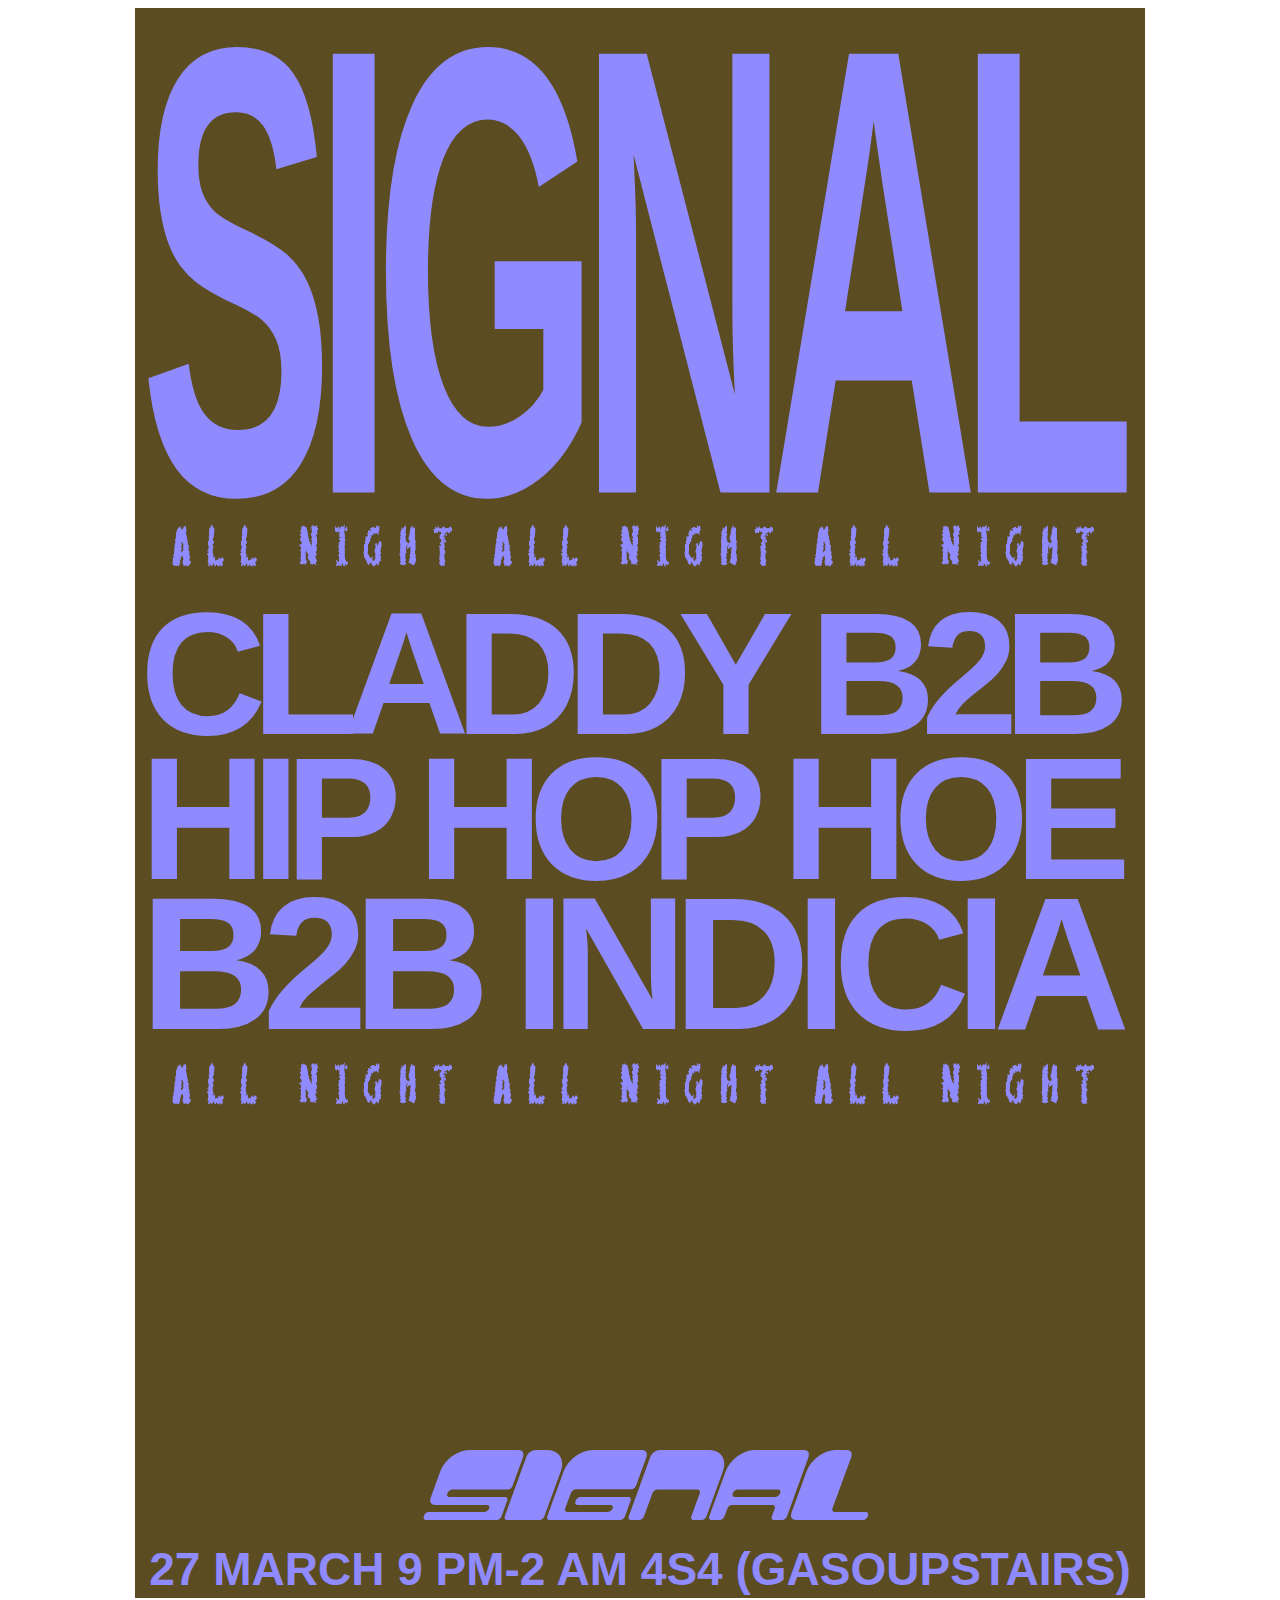
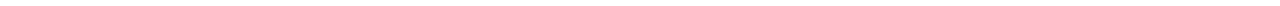
<file: index.html>
<!DOCTYPE HTML>
<html>
    <head>
    <meta charset="utf-8">
    <link rel="stylesheet" href="style1.css" type="text/css">
    </head>
    <body>
         

        
    <div class="background">
     <p class="title">SIGNAL</p><br> 
    <p class="sub"> ALL NIGHT ALL NIGHT ALL NIGHT</p><br>
    <p class="main1">CLADDY B2B</p><br>
    <p class="main2">HIP HOP HOE</p><br>
    <p class="main3">B2B INDICIA</p>
    <p class="sub2"> ALL NIGHT ALL NIGHT ALL NIGHT</p><br>
    
    <p class="signal">SIGNAL</p>
    
    <p class="footer1">27 MARCH 9 PM-2 AM 4S4 (GASOUPSTAIRS)</p>
        
    
        
        
        
    </div>
        
        
        
        
        
    </body>
</file>
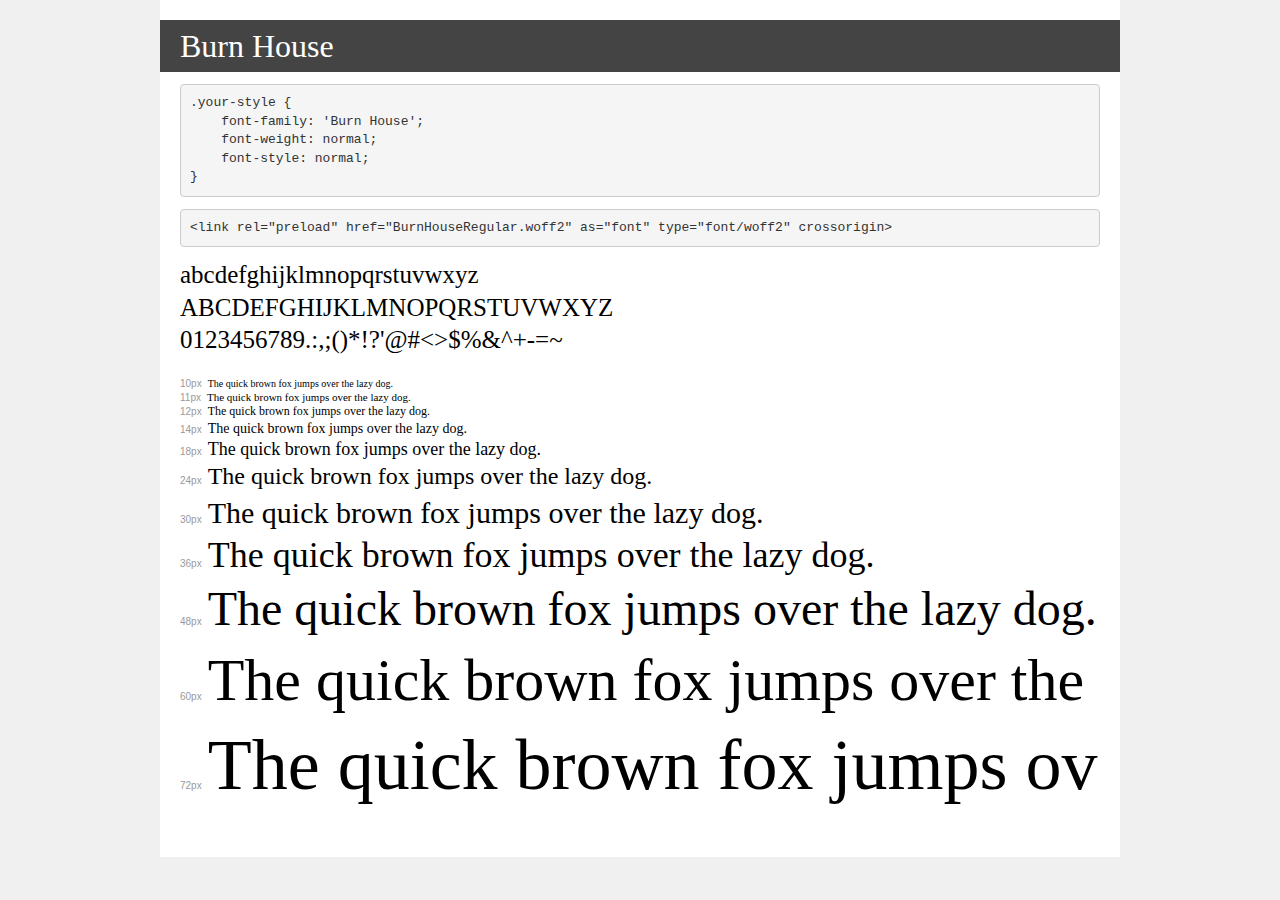
<file: demo 2.html>
<!DOCTYPE html>
<html lang="en">
<head>
    <meta charset="utf-8">
    <meta http-equiv="X-UA-Compatible" content="IE=edge">
    <meta name="viewport" content="width=device-width, initial-scale=1">
    <meta name="robots" content="noindex, noarchive">
    <meta name="format-detection" content="telephone=no">
    <title>Transfonter demo</title>
    <link href="stylesheet.css" rel="stylesheet">
    <style>
        /*
        http://meyerweb.com/eric/tools/css/reset/
        v2.0 | 20110126
        License: none (public domain)
        */
        html, body, div, span, applet, object, iframe,
        h1, h2, h3, h4, h5, h6, p, blockquote, pre,
        a, abbr, acronym, address, big, cite, code,
        del, dfn, em, img, ins, kbd, q, s, samp,
        small, strike, strong, sub, sup, tt, var,
        b, u, i, center,
        dl, dt, dd, ol, ul, li,
        fieldset, form, label, legend,
        table, caption, tbody, tfoot, thead, tr, th, td,
        article, aside, canvas, details, embed,
        figure, figcaption, footer, header, hgroup,
        menu, nav, output, ruby, section, summary,
        time, mark, audio, video {
            margin: 0;
            padding: 0;
            border: 0;
            font-size: 100%;
            font: inherit;
            vertical-align: baseline;
        }
        /* HTML5 display-role reset for older browsers */
        article, aside, details, figcaption, figure,
        footer, header, hgroup, menu, nav, section {
            display: block;
        }
        body {
            line-height: 1;
        }
        ol, ul {
            list-style: none;
        }
        blockquote, q {
            quotes: none;
        }
        blockquote:before, blockquote:after,
        q:before, q:after {
            content: '';
            content: none;
        }
        table {
            border-collapse: collapse;
            border-spacing: 0;
        }
        /* demo styles */
        body {
            background: #f0f0f0;
            color: #000;
        }
        .page {
            background: #fff;
            width: 920px;
            margin: 0 auto;
            padding: 20px 20px 0 20px;
            overflow: hidden;
        }
        .font-container {
            overflow-x: auto;
            overflow-y: hidden;
            margin-bottom: 40px;
            line-height: 1.3;
            white-space: nowrap;
            padding-bottom: 5px;
        }
        h1 {
            position: relative;
            background: #444;
            font-size: 32px;
            color: #fff;
            padding: 10px 20px;
            margin: 0 -20px 12px -20px;
        }
        .letters {
            font-size: 25px;
            margin-bottom: 20px;
        }
        .s10:before {
            content: '10px';
        }
        .s11:before {
            content: '11px';
        }
        .s12:before {
            content: '12px';
        }
        .s14:before {
            content: '14px';
        }
        .s18:before {
            content: '18px';
        }
        .s24:before {
            content: '24px';
        }
        .s30:before {
            content: '30px';
        }
        .s36:before {
            content: '36px';
        }
        .s48:before {
            content: '48px';
        }
        .s60:before {
            content: '60px';
        }
        .s72:before {
            content: '72px';
        }
        .s10:before, .s11:before, .s12:before, .s14:before,
        .s18:before, .s24:before, .s30:before, .s36:before,
        .s48:before, .s60:before, .s72:before {
            font-family: Arial, sans-serif;
            font-size: 10px;
            font-weight: normal;
            font-style: normal;
            color: #999;
            padding-right: 6px;
        }
        pre {
            display: block;
            padding: 9px;
            margin: 0 0 12px;
            font-family: Monaco, Menlo, Consolas, "Courier New", monospace;
            font-size: 13px;
            line-height: 1.428571429;
            color: #333;
            font-weight: normal;
            font-style: normal;
            background-color: #f5f5f5;
            border: 1px solid #ccc;
            overflow-x: auto;
            border-radius: 4px;
        }
        /* responsive */
        @media (max-width: 959px) {
            .page {
                width: auto;
                margin: 0;
            }
        }
    </style>
</head>
<body>
<div class="page">
    <div class="demo">
        <h1 style="font-family: 'Burn House'; font-weight: normal; font-style: normal;">Burn House</h1>
        <pre title="Usage">.your-style {
    font-family: 'Burn House';
    font-weight: normal;
    font-style: normal;
}</pre>
        <pre title="Preload (optional)">
&lt;link rel=&quot;preload&quot; href=&quot;BurnHouseRegular.woff2&quot; as=&quot;font&quot; type=&quot;font/woff2&quot; crossorigin&gt;</pre>
        <div class="font-container" style="font-family: 'Burn House'; font-weight: normal; font-style: normal;">
            <p class="letters">
                abcdefghijklmnopqrstuvwxyz<br>
ABCDEFGHIJKLMNOPQRSTUVWXYZ<br>
                0123456789.:,;()*!?'@#&lt;&gt;$%&^+-=~
            </p>
            <p class="s10" style="font-size: 10px;">The quick brown fox jumps over the lazy dog.</p>
            <p class="s11" style="font-size: 11px;">The quick brown fox jumps over the lazy dog.</p>
            <p class="s12" style="font-size: 12px;">The quick brown fox jumps over the lazy dog.</p>
            <p class="s14" style="font-size: 14px;">The quick brown fox jumps over the lazy dog.</p>
            <p class="s18" style="font-size: 18px;">The quick brown fox jumps over the lazy dog.</p>
            <p class="s24" style="font-size: 24px;">The quick brown fox jumps over the lazy dog.</p>
            <p class="s30" style="font-size: 30px;">The quick brown fox jumps over the lazy dog.</p>
            <p class="s36" style="font-size: 36px;">The quick brown fox jumps over the lazy dog.</p>
            <p class="s48" style="font-size: 48px;">The quick brown fox jumps over the lazy dog.</p>
            <p class="s60" style="font-size: 60px;">The quick brown fox jumps over the lazy dog.</p>
            <p class="s72" style="font-size: 72px;">The quick brown fox jumps over the lazy dog.</p>
        </div>
    </div>

</div>
</body>
</html>
</file>
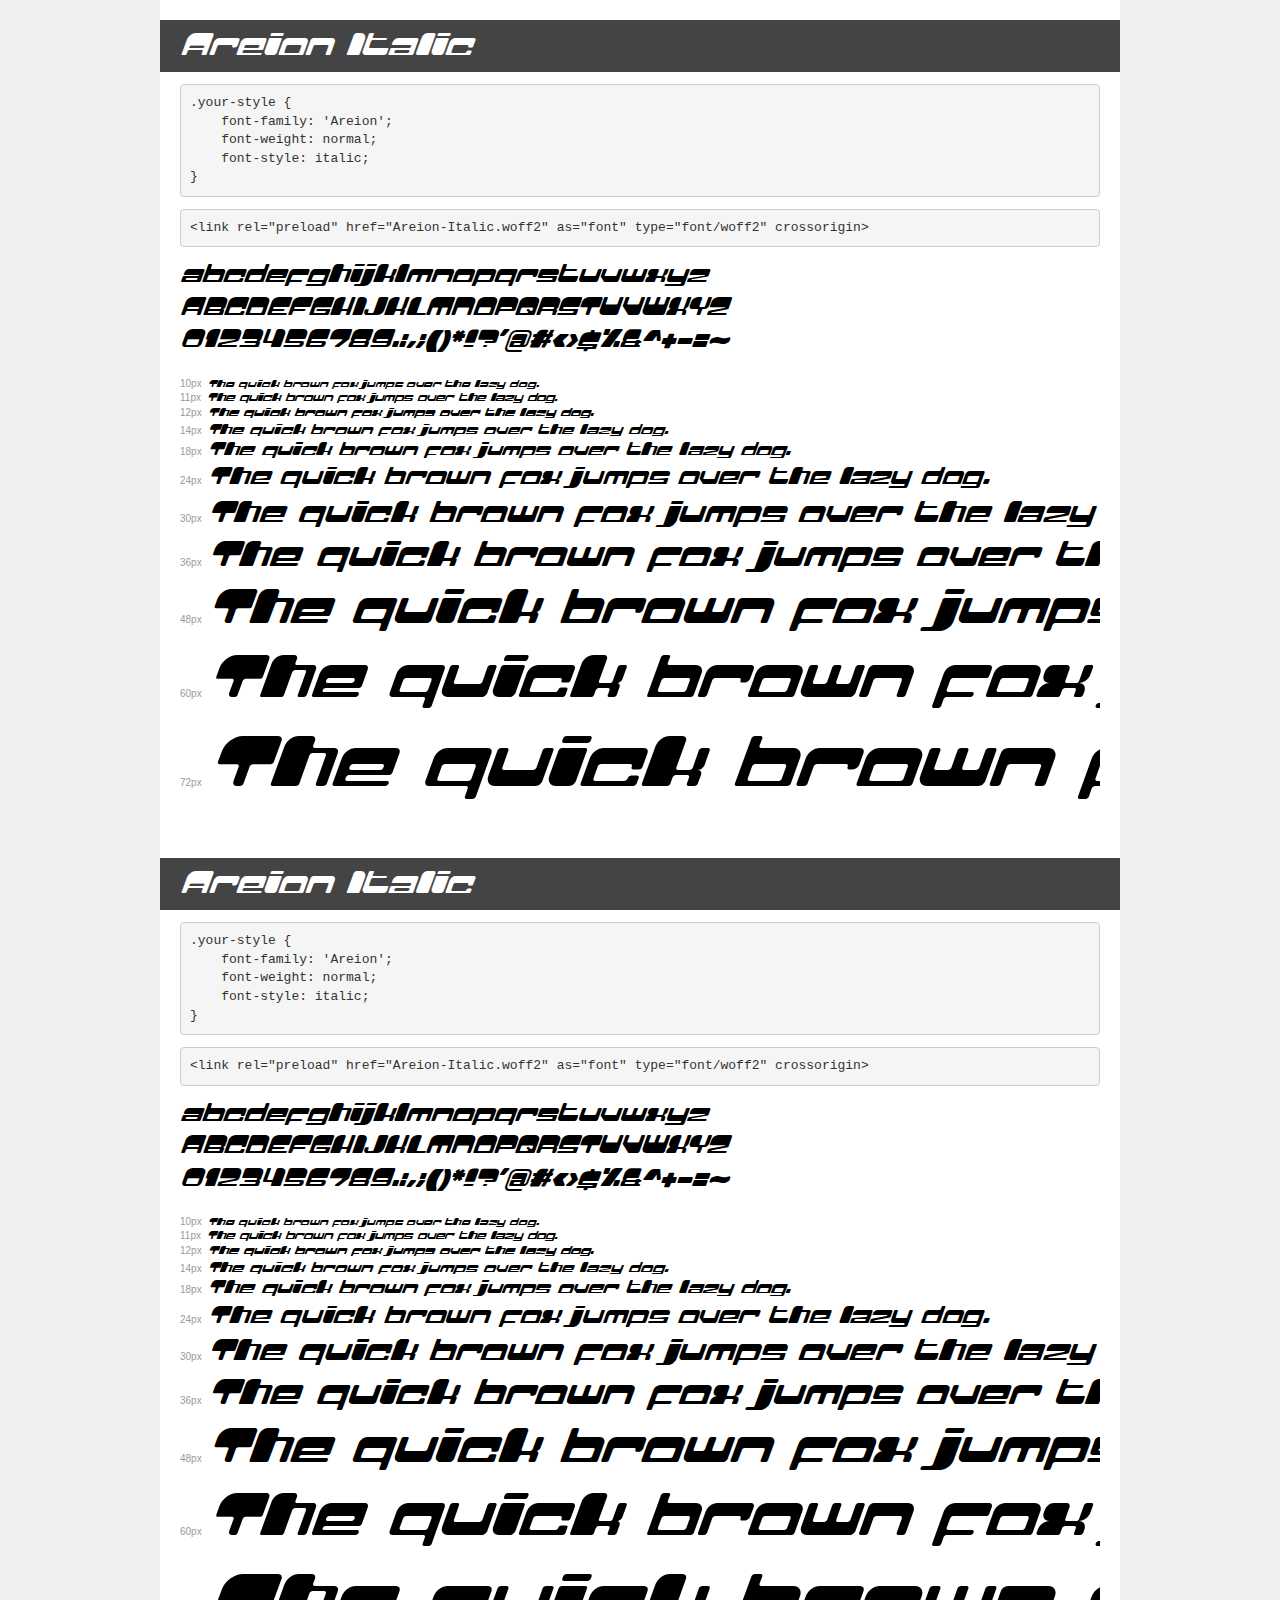
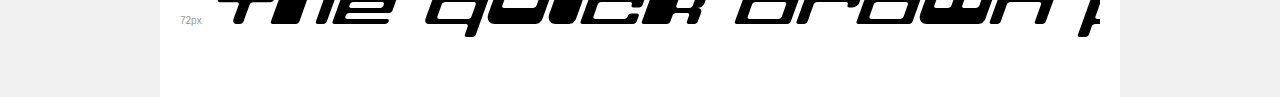
<file: demo.html>
<!DOCTYPE html>
<html lang="en">
<head>
    <meta charset="utf-8">
    <meta http-equiv="X-UA-Compatible" content="IE=edge">
    <meta name="viewport" content="width=device-width, initial-scale=1">
    <meta name="robots" content="noindex, noarchive">
    <meta name="format-detection" content="telephone=no">
    <title>Transfonter demo</title>
    <link href="stylesheet.css" rel="stylesheet">
    <style>
        /*
        http://meyerweb.com/eric/tools/css/reset/
        v2.0 | 20110126
        License: none (public domain)
        */
        html, body, div, span, applet, object, iframe,
        h1, h2, h3, h4, h5, h6, p, blockquote, pre,
        a, abbr, acronym, address, big, cite, code,
        del, dfn, em, img, ins, kbd, q, s, samp,
        small, strike, strong, sub, sup, tt, var,
        b, u, i, center,
        dl, dt, dd, ol, ul, li,
        fieldset, form, label, legend,
        table, caption, tbody, tfoot, thead, tr, th, td,
        article, aside, canvas, details, embed,
        figure, figcaption, footer, header, hgroup,
        menu, nav, output, ruby, section, summary,
        time, mark, audio, video {
            margin: 0;
            padding: 0;
            border: 0;
            font-size: 100%;
            font: inherit;
            vertical-align: baseline;
        }
        /* HTML5 display-role reset for older browsers */
        article, aside, details, figcaption, figure,
        footer, header, hgroup, menu, nav, section {
            display: block;
        }
        body {
            line-height: 1;
        }
        ol, ul {
            list-style: none;
        }
        blockquote, q {
            quotes: none;
        }
        blockquote:before, blockquote:after,
        q:before, q:after {
            content: '';
            content: none;
        }
        table {
            border-collapse: collapse;
            border-spacing: 0;
        }
        /* demo styles */
        body {
            background: #f0f0f0;
            color: #000;
        }
        .page {
            background: #fff;
            width: 920px;
            margin: 0 auto;
            padding: 20px 20px 0 20px;
            overflow: hidden;
        }
        .font-container {
            overflow-x: auto;
            overflow-y: hidden;
            margin-bottom: 40px;
            line-height: 1.3;
            white-space: nowrap;
            padding-bottom: 5px;
        }
        h1 {
            position: relative;
            background: #444;
            font-size: 32px;
            color: #fff;
            padding: 10px 20px;
            margin: 0 -20px 12px -20px;
        }
        .letters {
            font-size: 25px;
            margin-bottom: 20px;
        }
        .s10:before {
            content: '10px';
        }
        .s11:before {
            content: '11px';
        }
        .s12:before {
            content: '12px';
        }
        .s14:before {
            content: '14px';
        }
        .s18:before {
            content: '18px';
        }
        .s24:before {
            content: '24px';
        }
        .s30:before {
            content: '30px';
        }
        .s36:before {
            content: '36px';
        }
        .s48:before {
            content: '48px';
        }
        .s60:before {
            content: '60px';
        }
        .s72:before {
            content: '72px';
        }
        .s10:before, .s11:before, .s12:before, .s14:before,
        .s18:before, .s24:before, .s30:before, .s36:before,
        .s48:before, .s60:before, .s72:before {
            font-family: Arial, sans-serif;
            font-size: 10px;
            font-weight: normal;
            font-style: normal;
            color: #999;
            padding-right: 6px;
        }
        pre {
            display: block;
            padding: 9px;
            margin: 0 0 12px;
            font-family: Monaco, Menlo, Consolas, "Courier New", monospace;
            font-size: 13px;
            line-height: 1.428571429;
            color: #333;
            font-weight: normal;
            font-style: normal;
            background-color: #f5f5f5;
            border: 1px solid #ccc;
            overflow-x: auto;
            border-radius: 4px;
        }
        /* responsive */
        @media (max-width: 959px) {
            .page {
                width: auto;
                margin: 0;
            }
        }
    </style>
</head>
<body>
<div class="page">
    <div class="demo">
        <h1 style="font-family: 'Areion'; font-weight: normal; font-style: italic;">Areion Italic</h1>
        <pre title="Usage">.your-style {
    font-family: 'Areion';
    font-weight: normal;
    font-style: italic;
}</pre>
        <pre title="Preload (optional)">
&lt;link rel=&quot;preload&quot; href=&quot;Areion-Italic.woff2&quot; as=&quot;font&quot; type=&quot;font/woff2&quot; crossorigin&gt;</pre>
        <div class="font-container" style="font-family: 'Areion'; font-weight: normal; font-style: italic;">
            <p class="letters">
                abcdefghijklmnopqrstuvwxyz<br>
ABCDEFGHIJKLMNOPQRSTUVWXYZ<br>
                0123456789.:,;()*!?'@#&lt;&gt;$%&^+-=~
            </p>
            <p class="s10" style="font-size: 10px;">The quick brown fox jumps over the lazy dog.</p>
            <p class="s11" style="font-size: 11px;">The quick brown fox jumps over the lazy dog.</p>
            <p class="s12" style="font-size: 12px;">The quick brown fox jumps over the lazy dog.</p>
            <p class="s14" style="font-size: 14px;">The quick brown fox jumps over the lazy dog.</p>
            <p class="s18" style="font-size: 18px;">The quick brown fox jumps over the lazy dog.</p>
            <p class="s24" style="font-size: 24px;">The quick brown fox jumps over the lazy dog.</p>
            <p class="s30" style="font-size: 30px;">The quick brown fox jumps over the lazy dog.</p>
            <p class="s36" style="font-size: 36px;">The quick brown fox jumps over the lazy dog.</p>
            <p class="s48" style="font-size: 48px;">The quick brown fox jumps over the lazy dog.</p>
            <p class="s60" style="font-size: 60px;">The quick brown fox jumps over the lazy dog.</p>
            <p class="s72" style="font-size: 72px;">The quick brown fox jumps over the lazy dog.</p>
        </div>
    </div>

    <div class="demo">
        <h1 style="font-family: 'Areion'; font-weight: normal; font-style: italic;">Areion Italic</h1>
        <pre title="Usage">.your-style {
    font-family: 'Areion';
    font-weight: normal;
    font-style: italic;
}</pre>
        <pre title="Preload (optional)">
&lt;link rel=&quot;preload&quot; href=&quot;Areion-Italic.woff2&quot; as=&quot;font&quot; type=&quot;font/woff2&quot; crossorigin&gt;</pre>
        <div class="font-container" style="font-family: 'Areion'; font-weight: normal; font-style: italic;">
            <p class="letters">
                abcdefghijklmnopqrstuvwxyz<br>
ABCDEFGHIJKLMNOPQRSTUVWXYZ<br>
                0123456789.:,;()*!?'@#&lt;&gt;$%&^+-=~
            </p>
            <p class="s10" style="font-size: 10px;">The quick brown fox jumps over the lazy dog.</p>
            <p class="s11" style="font-size: 11px;">The quick brown fox jumps over the lazy dog.</p>
            <p class="s12" style="font-size: 12px;">The quick brown fox jumps over the lazy dog.</p>
            <p class="s14" style="font-size: 14px;">The quick brown fox jumps over the lazy dog.</p>
            <p class="s18" style="font-size: 18px;">The quick brown fox jumps over the lazy dog.</p>
            <p class="s24" style="font-size: 24px;">The quick brown fox jumps over the lazy dog.</p>
            <p class="s30" style="font-size: 30px;">The quick brown fox jumps over the lazy dog.</p>
            <p class="s36" style="font-size: 36px;">The quick brown fox jumps over the lazy dog.</p>
            <p class="s48" style="font-size: 48px;">The quick brown fox jumps over the lazy dog.</p>
            <p class="s60" style="font-size: 60px;">The quick brown fox jumps over the lazy dog.</p>
            <p class="s72" style="font-size: 72px;">The quick brown fox jumps over the lazy dog.</p>
        </div>
    </div>

</div>
</body>
</html>
</file>
<file: style1.css>
body {
    display: block;
margin-top: 8px;
}


.background {
background-color: #5C4C21;
width: 1000px;
height: 1500px
display:flex;
margin: auto;
flex-direction: column;
padding-right: 5px;
padding-left: 5px;   
}

@font-face {
    font-family: 'Burn House';
    src: url('BurnHouseRegular.woff2') format('woff2'),
        url('BurnHouseRegular.woff') format('woff');
    font-weight: normal;
    font-style: normal;
}


@font-face {
    font-family: 'Areion';
    src: url('Areion-Italic.woff2') format('woff2'),
        url('Areion-Italic.woff') format('woff');
    font-weight: normal;
    font-style: italic;
}


.title {
display: inline-block;
transform: scale(1, 2.2);
position: relative;
width: 100%;
margin: auto;
margin-top: -5px;
font-family: sans-serif;
font-style:normal;
font-weight: 876;
font-size: 290px;
line-height: 537px;
text-align: 5%;
letter-spacing: -20px;
color: #8F8AFD;
margin-bottom: -23px;

}




.sub {
position: relative;
height: auto;
margin-top: 15px;
font-family: 'burn house', sans-serif;
font-style: normal;
font-weight: 400;
font-size: 57px;
line-height: 34px;
text-align: center;
letter-spacing: 15px;
color: #8F8AFD;
margin-bottom: 23px;
transform: translate(1,0);
}

.main1{
margin: auto;
position: static;
margin-top: 23px;
margin-bottom: 20px;
font-family: sans-serif;
font-style: normal;
font-weight: 700;
font-size: 175px;
line-height: 87px;
text-align: 50%;
letter-spacing: -15px;
color: #8F8AFD;

}


.main2 {
margin: auto;
position: relative;
margin-top: 20px;
font-family: sans-serif;
font-style: normal;
font-weight: 700;
font-size: 175px;
line-height: 87px;
text-align: 50%;
letter-spacing: -15px;
margin-bottom: 20px;
color: #8F8AFD;
}

.main3 {
margin: auto;
position: relative;
margin-top: 20px;
font-family: sans-serif;
font-style: normal;
font-weight: 700;
font-size: 190px;
line-height: 87px;
text-align: 50%;
letter-spacing: -15px;
color: #8F8AFD;
margin-bottom: 63px;
}

.sub2 {
position: relative;
margin-top: 43px;
font-family: 'burn house', sans-serif;
font-style: normal;
font-weight: 400;
font-size: 57px;
line-height: 34px;
text-align: center;
letter-spacing: 15px;
color: #8F8AFD;
margin-bottom: 43px;
transform: translate(1,0);
}

.signal {
padding-top: 300px;
margin: -50px;
font-family: 'Areion','Charm';
margin-bottom: -30px;
font-style: oblique;
font-weight: 400;
font-size: 100px;
line-height: 155px;
text-align: center;
letter-spacing: -0.05em;
color: #8F8AFD;
}


.footer1 {
margin: auto;
font-family:sans-serif;
font-style: normal;
font-weight: 700;
font-size: 46px;
line-height: 58px;
text-align: center;
color: #8F8AFD;

}
</file>
<file: stylesheet.css>
@font-face {
    font-family: 'Areion';
    src: url('Areion-Italic.woff2') format('woff2'),
        url('Areion-Italic.woff') format('woff');
    font-weight: normal;
    font-style: italic;
    font-display: swap;
}

@font-face {
    font-family: 'Areion';
    src: url('Areion-Italic.woff2') format('woff2'),
        url('Areion-Italic.woff') format('woff');
    font-weight: normal;
    font-style: italic;
    font-display: swap;
}
</file>
